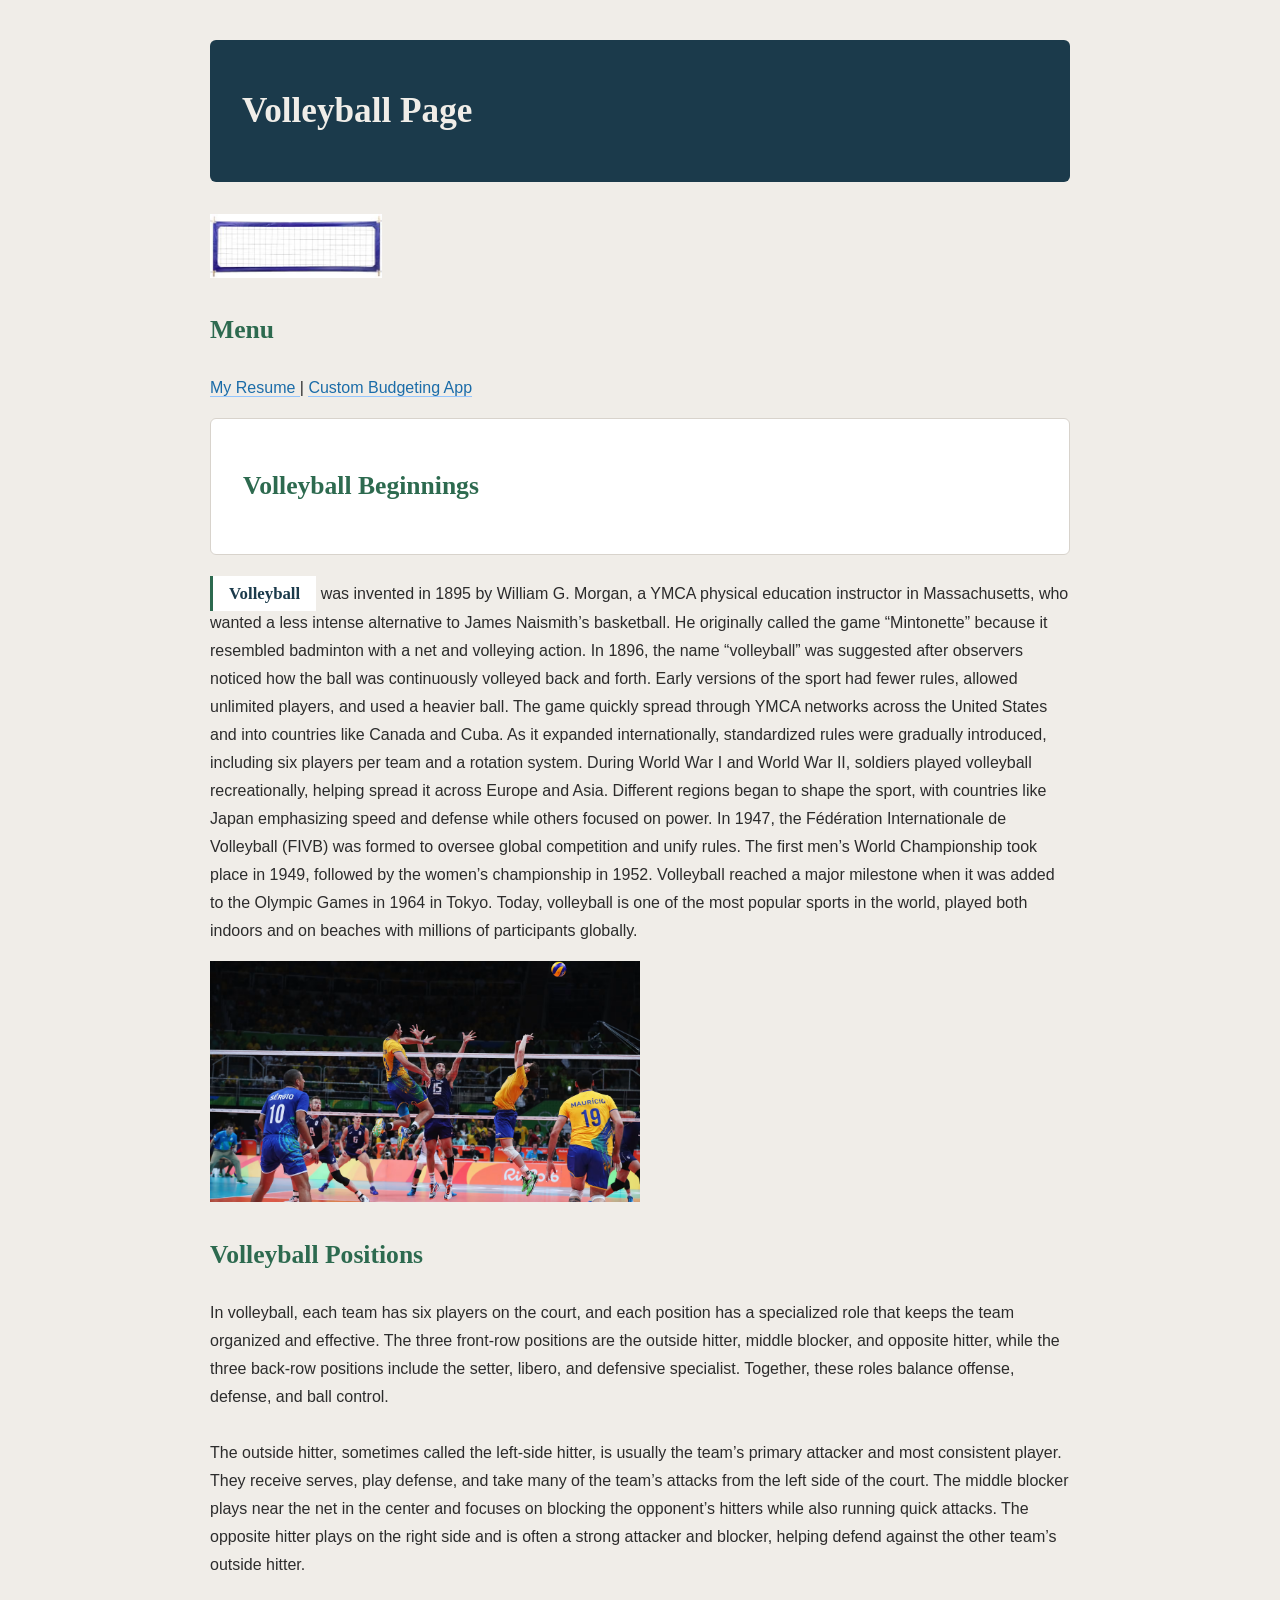
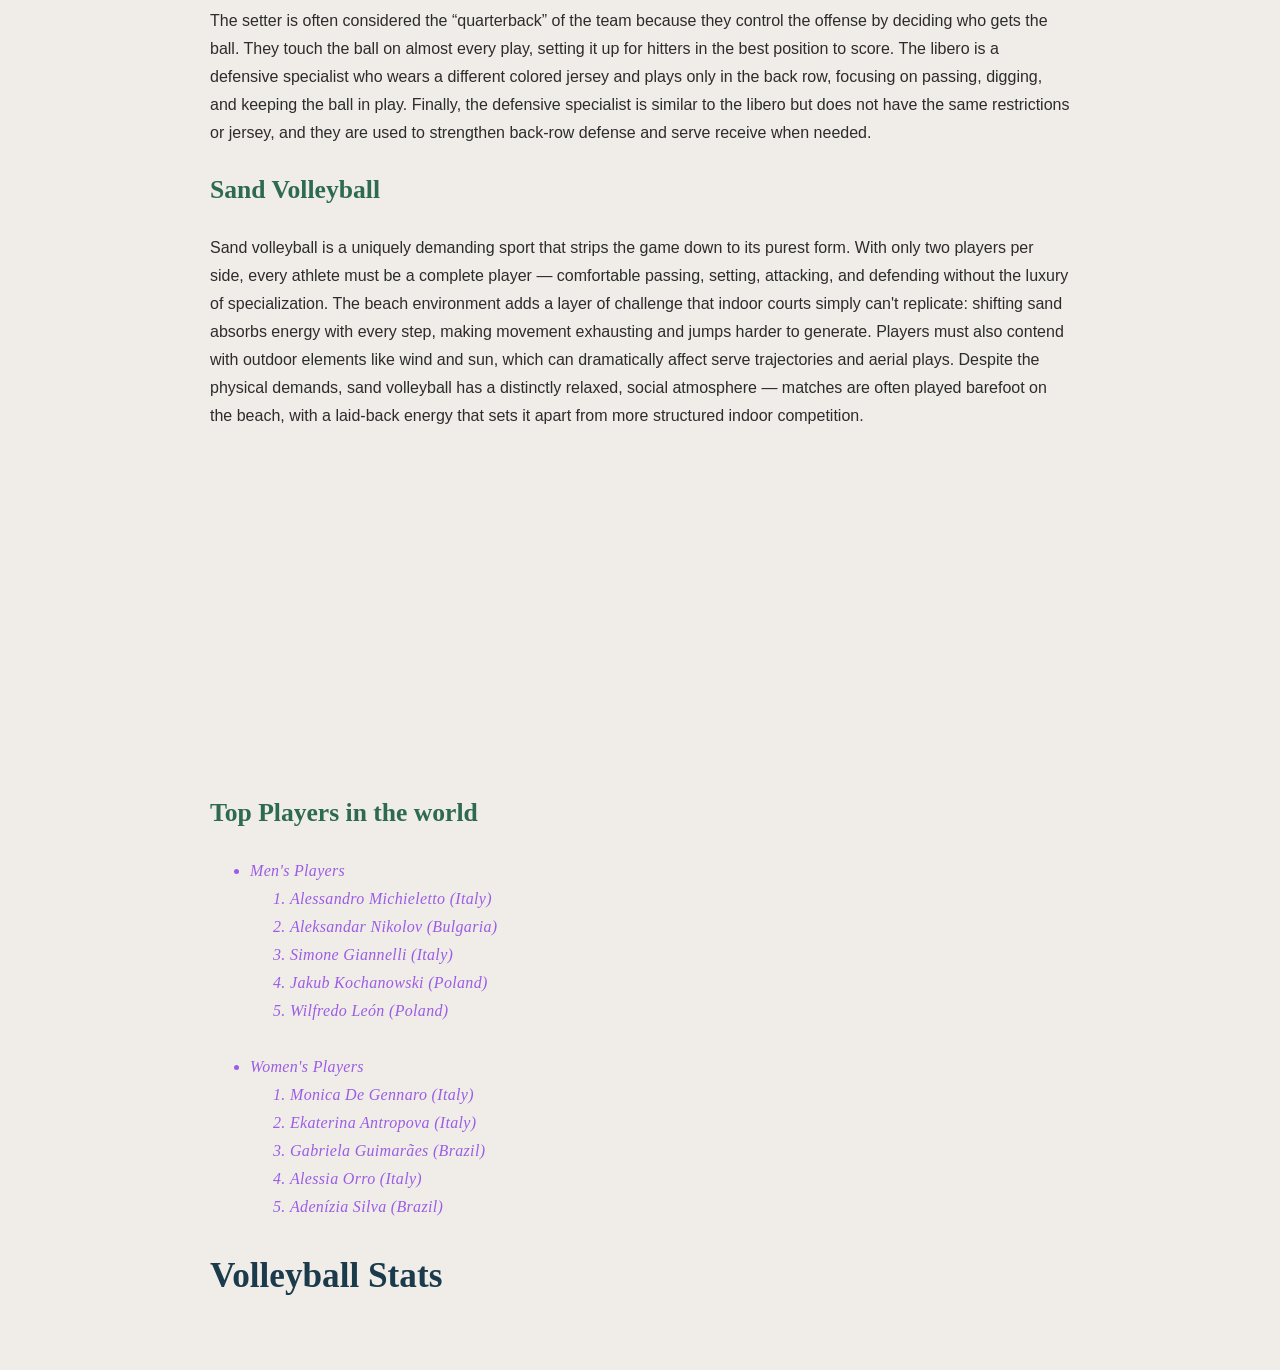
<file: index.html>
<!DOCTYPE html>
<html lang="en">
<head>
    <meta charset="UTF-8">
    <meta name="viewport" content="width=device-width, initial-scale=1.0">
    <title>MyHomePage</title>
    <link href="css/scratch_styles.css" rel="stylesheet">
    <link href="css/my_styles.css" rel="stylesheet">
</head>
<body>
    <div id="page_wrapper">
    <!-- This is a comment -->
     <!-- h1 makes text bigger, used for organizing -->
      <!-- control slash makes comments -->
       <!-- selecting many and then tab tabs everything foward, shift tab shifts it backwards -->
        <div id="header">
       <h1>Volleyball Page</h1>
         </div>
    <!-- image element has only 1 tag, not 2-->
     <img src="assets/img/vballnet.jpg" width="20%">
    <h2>Menu</h2>
    <p>
            <!-- a is for links -->
             <!-- href is where you put URL or reference -->
        <a href="Pages/my_resume.html"
            target="_blank"
            title="This goes to my resume!">
            My Resume
        </a>
    |
        <a href="Pages/web_app.html">Custom Budgeting App</a>
    </p>


        <div class=content_card>
        <h2>Volleyball Beginnings</h2>
        </div>

    <p></p>

        <p>
            <span class="bold_important_text">Volleyball</span> was invented in 1895 by William G. Morgan, a YMCA physical education instructor in Massachusetts, who wanted a less intense alternative to James Naismith’s basketball. He originally called the game “Mintonette” because it resembled badminton with a net and volleying action. In 1896, the name “volleyball” was suggested after observers noticed how the ball was continuously volleyed back and forth. Early versions of the sport had fewer rules, allowed unlimited players, and used a heavier ball. The game quickly spread through YMCA networks across the United States and into countries like Canada and Cuba. As it expanded internationally, standardized rules were gradually introduced, including six players per team and a rotation system. During World War I and World War II, soldiers played volleyball recreationally, helping spread it across Europe and Asia. Different regions began to shape the sport, with countries like Japan emphasizing speed and defense while others focused on power. In 1947, the Fédération Internationale de Volleyball (FIVB) was formed to oversee global competition and unify rules. The first men’s World Championship took place in 1949, followed by the women’s championship in 1952. Volleyball reached a major milestone when it was added to the Olympic Games in 1964 in Tokyo. Today, volleyball is one of the most popular sports in the world, played both indoors and on beaches with millions of participants globally.

        </p>
        <p>
            <img src="assets/img/VBALL.jpg" width="50%">
        </p>

    </p>
    <p class="special_text">

        </p>


        <h2 id = "vball_positions">
            Volleyball Positions
        </h2>

        <p>
            In volleyball, each team has six players on the court, and each position has a specialized role that keeps the team organized and effective. The three front-row positions are the outside hitter, middle blocker, and opposite hitter, while the three back-row positions include the setter, libero, and defensive specialist. Together, these roles balance offense, defense, and ball control.

    <br><br>The outside hitter, sometimes called the left-side hitter, is usually the team’s primary attacker and most consistent player. They receive serves, play defense, and take many of the team’s attacks from the left side of the court. The middle blocker plays near the net in the center and focuses on blocking the opponent’s hitters while also running quick attacks. The opposite hitter plays on the right side and is often a strong attacker and blocker, helping defend against the other team’s outside hitter.

    <br><br>The setter is often considered the “quarterback” of the team because they control the offense by deciding who gets the ball. They touch the ball on almost every play, setting it up for hitters in the best position to score. The libero is a defensive specialist who wears a different colored jersey and plays only in the back row, focusing on passing, digging, and keeping the ball in play. Finally, the defensive specialist is similar to the libero but does not have the same restrictions or jersey, and they are used to strengthen back-row defense and serve receive when needed.

        </p>

        <h2>
            Sand Volleyball
        </h2>

        <p>
            Sand volleyball is a uniquely demanding sport that strips the game down to its purest form. With only two players per side, every athlete must be a complete player — comfortable passing, setting, attacking, and defending without the luxury of specialization. The beach environment adds a layer of challenge that indoor courts simply can't replicate: shifting sand absorbs energy with every step, making movement exhausting and jumps harder to generate. Players must also contend with outdoor elements like wind and sun, which can dramatically affect serve trajectories and aerial plays. Despite the physical demands, sand volleyball has a distinctly relaxed, social atmosphere — matches are often played barefoot on the beach, with a laid-back energy that sets it apart from more structured indoor competition.
        </p>

        <iframe width="560" height="315" src="https://www.youtube.com/embed/csWmwDCUM_c?si=xjlBMlL3V6fDmwgI" title="YouTube video player" frameborder="0" allow="accelerometer; autoplay; clipboard-write; encrypted-media; gyroscope; picture-in-picture; web-share" referrerpolicy="strict-origin-when-cross-origin" allowfullscreen></iframe>

    <!-- There are 2 kinds of lists you can make in HTML:
    ul (unordered list, like bullet points)
    ol (ordered list, numbered)
    within a ul or ol you put li which is a list item. You
    can have as many list items in a list as you like. -->

    <h2>
        Top Players in the world
    </h2>

    <ul class="special_text">
        <li> 
            Men's Players
                <ol>
                    <li> Alessandro Michieletto (Italy)
                        </li>
                    <li>
                        Aleksandar Nikolov (Bulgaria)
                        </li>
                    <li>Simone Giannelli (Italy)

                    </li>
                    <li>Jakub Kochanowski (Poland)
                        
                    </li>
                    <li>Wilfredo León (Poland)
                </li>
                </ol>  
                <br>  
                <li>
                    Women's Players
                </li>
                <ol>
        <li>Monica De Gennaro (Italy)</li>
        <li>Ekaterina Antropova (Italy)</li>
        <li>Gabriela Guimarães (Brazil)</li>
        <li>Alessia Orro (Italy)</li>
        <li>Adenízia Silva (Brazil)</li>
        </ol>
    </ul>

    <h1>
        Volleyball Stats
    </h1>

    <div class='tableauPlaceholder' id='viz1776290408886' style='position: relative'><noscript><a href='#'><img alt=' ' src='https:&#47;&#47;public.tableau.com&#47;static&#47;images&#47;WN&#47;WNL&#47;PlayerDashboard&#47;1_rss.png' style='border: none' /></a></noscript><object class='tableauViz'  style='display:none;'><param name='host_url' value='https%3A%2F%2Fpublic.tableau.com%2F' /> <param name='embed_code_version' value='3' /> <param name='site_root' value='' /><param name='name' value='WNL&#47;PlayerDashboard' /><param name='tabs' value='no' /><param name='toolbar' value='yes' /><param name='static_image' value='https:&#47;&#47;public.tableau.com&#47;static&#47;images&#47;WN&#47;WNL&#47;PlayerDashboard&#47;1.png' /> <param name='animate_transition' value='yes' /><param name='display_static_image' value='yes' /><param name='display_spinner' value='yes' /><param name='display_overlay' value='yes' /><param name='display_count' value='yes' /><param name='language' value='en-US' /></object></div>                <script type='text/javascript'>                    var divElement = document.getElementById('viz1776290408886');                    var vizElement = divElement.getElementsByTagName('object')[0];                    vizElement.style.width='1700px';vizElement.style.height='1027px';                    var scriptElement = document.createElement('script');                    scriptElement.src = 'https://public.tableau.com/javascripts/api/viz_v1.js';                    vizElement.parentNode.insertBefore(scriptElement, vizElement);                </script>
        </div>
</body>
</html>
</file>
<file: css/scratch_styles.css>
body {
    color: #2c2c2c;
    background-color: #f0ede8;
    font-family: 'DM Sans', Georgia, sans-serif;
    line-height: 1.75;
}

/* Headings — Playfair Display for h1/h2, DM Sans for h3 */
h1 {
    font-family: 'Playfair Display', Georgia, serif;
    font-size: 2.2rem;
    font-weight: 600;
    color: #1b3a4b;  /* deep teal */
}

h2 {
    font-family: 'Playfair Display', Georgia, serif;
    font-size: 1.6rem;
    font-weight: 600;
    color: #2d6a4f;  /* forest green */
}

h3 {
    font-family: 'DM Sans', sans-serif;
    font-size: 1rem;
    font-weight: 500;
    letter-spacing: 0.05em;
    text-transform: uppercase;
    color: #6d3b47;  /* wine/burgundy */
}

/* Paragraphs — readable dark charcoal */
p {
    color: #2c2c2c;
    font-size: 1rem;
    line-height: 1.75;
    margin-bottom: 1rem;
}

/* Code — monospace with tinted background */
code {
    font-family: 'DM Mono', 'Courier New', monospace;
    background-color: #e8e4df;
    color: #6d3b47;
    padding: 2px 6px;
    border-radius: 3px;
    font-size: 0.9em;
}

/* Special text — soft violet + Playfair italic */
.special_text {
    color: #9b5de5;
    font-style: italic;
    font-family: 'Playfair Display', Georgia, serif;
    letter-spacing: 0.02em;
}

/* Bold callout — Playfair with forest green left border */
.bold_important_text {
    font-size: 1.05rem;
    font-weight: 600;
    font-family: 'Playfair Display', Georgia, serif;
    background-color: #ffffff;
    border-left: 3px solid #2d6a4f;
    padding: 0.5rem 1rem;
   
    color: #1b3a4b;
    
}

/* Links — blue with light underline */
a {
    color: #1b6ca8;
    text-decoration: none;
    border-bottom: 1.5px solid #93c5fd;
    font-weight: 500;
    transition: color 0.2s ease, border-color 0.2s ease;
}

/* Hover — warm coral */
a:hover {
    color: #d85a30;
    border-bottom-color: #d85a30;
}

/* Visited — forest green */
a:visited {
    color: #2d6a4f;
    border-bottom-color: #74c69d;
}


/* ── DIV 1: page wrapper ───────────────────────────────
   Centers all content and limits the max reading width  */
#page_wrapper {
    max-width: 860px;
    margin: 0 auto;
    padding: 2rem 1.5rem;
}

/* ── DIV 2: header/hero banner ────────────────────────
   Dark teal band at the top of the page               */
#header {
    background-color: #1b3a4b;
    color: #f0ede8;
    padding: 2.5rem 2rem;
    border-radius: 6px;
    margin-bottom: 2rem;
}

#header h1 {
    color: #f0ede8;
    margin: 0;
}

/* ── DIV 3: content card ──────────────────────────────
   White card to group a section of body content       */
.content_card {
    background-color: #ffffff;
    border: 1px solid #d8d3cc;
    border-radius: 6px;
    padding: 1.5rem 2rem;
    margin-bottom: 1.5rem;
}
</file>
<file: css/my_styles.css>
.bg-primary {
    background-color: rgb(48, 66, 147) !important;
}

.text-primary {
    color: rgb(48, 66, 147) !important;
}

.subheading {
    font-style: italic !important;
}
</file>
